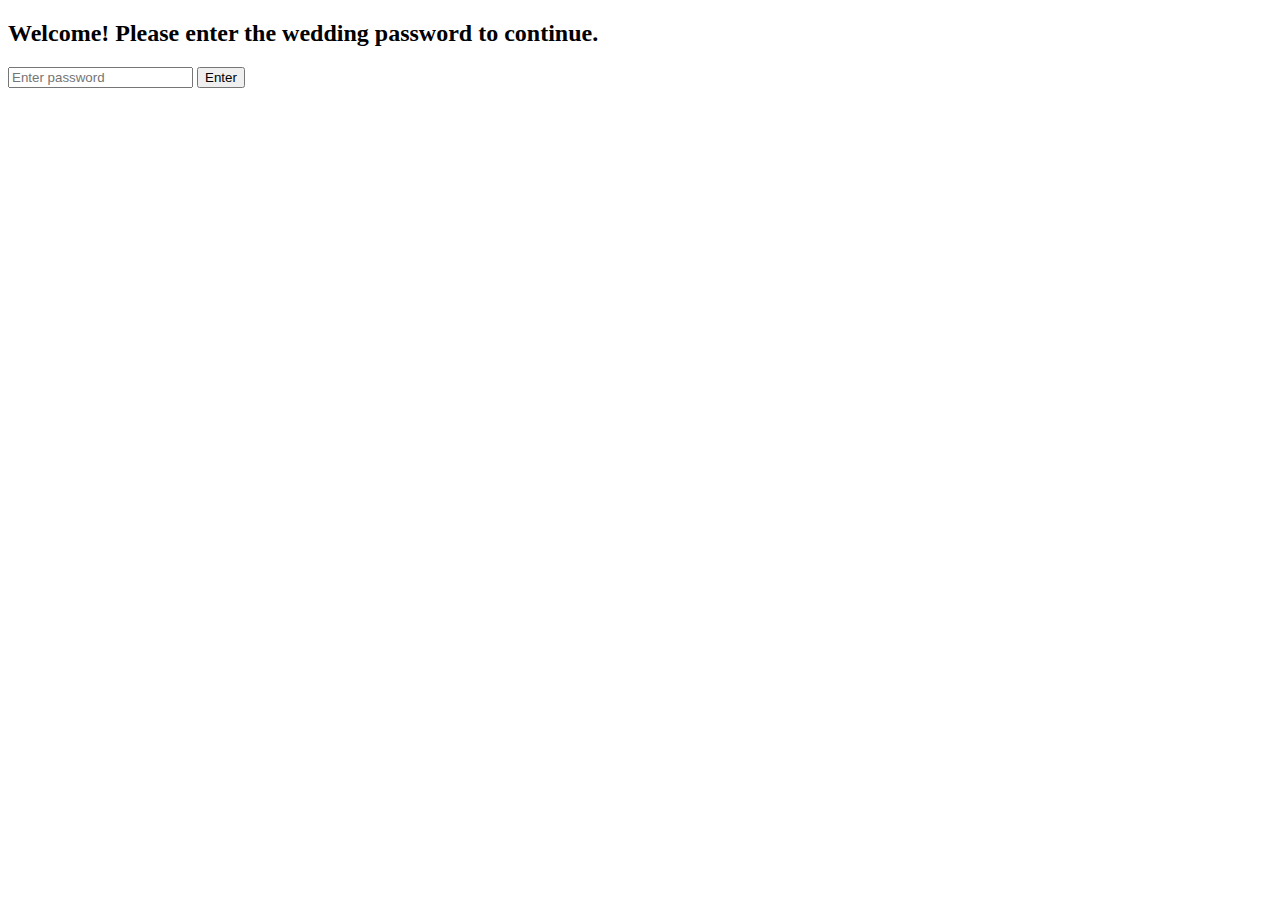
<file: index.html>
<!DOCTYPE html>
<html lang="en">
<head>
  <meta charset="UTF-8" />
  <title>Xanthe & Tom's Wedding</title>
  <link rel="stylesheet" href="assets/styles.css" />
  <script>
    if (sessionStorage.getItem('authenticated') !== 'true') {
      window.location.href = 'login.html';
    }
  </script>
</head>
<body>
  <header>
    <h1>Xanthe & Tom</h1>
    <p>13th June 2026 · Ashmead House, Cheltenham</p>
  </header>

  <nav>
    <a href="rsvp.html">RSVP</a>
    <a href="travel.html">Travel</a>
    <a href="story.html">Our Story</a>
    <a href="schedule.html">Schedule</a>
  </nav>

  <main>
    <h2>Welcome</h2>
    <p>We can't wait to celebrate with you at Ashmead House. Arrive from 2pm for the ceremony at 2:30pm. Carriages at midnight!</p>
    <p>Location: <strong>Leckhampton Hill, Cheltenham, GL53 9QH</strong> <br>
    (Use What3Words: <em>rotations.compose.website</em>)</p>
  </main>

  <footer>© Xanthe & Tom 2026</footer>
</body>
</html>
</file>
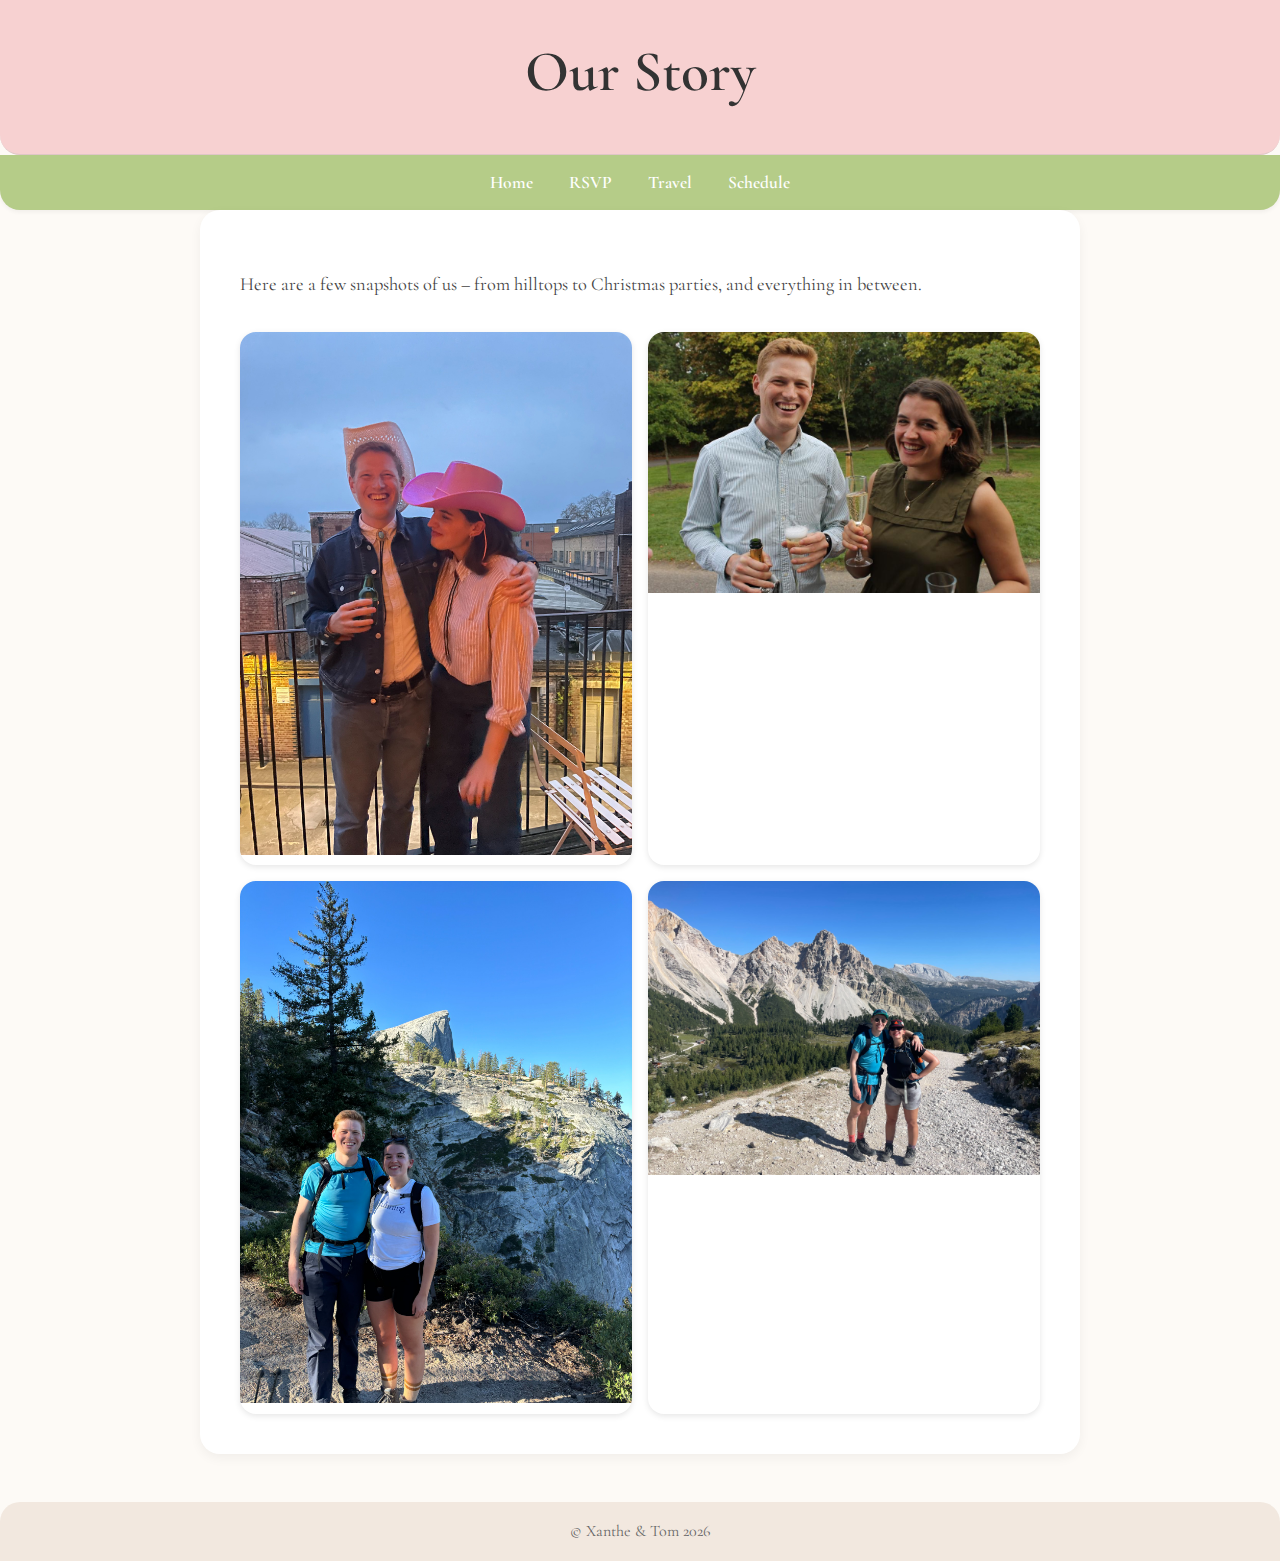
<file: story.html>
<!DOCTYPE html>
<html lang="en">
<head>
  <meta charset="UTF-8" />
  <title>Our Story – Xanthe & Tom</title>
  <link rel="stylesheet" href="assets/styles.css" />
</head>
<body>
  <header>
    <h1>Our Story</h1>
  </header>

  <nav>
    <a href="index.html">Home</a>
    <a href="rsvp.html">RSVP</a>
    <a href="travel.html">Travel</a>
    <a href="schedule.html">Schedule</a>
  </nav>

  <main>
    <p>Here are a few snapshots of us – from hilltops to Christmas parties, and everything in between.</p>
    <div id="gallery"></div>
  </main>

  <footer>© Xanthe & Tom 2026</footer>

  <script>
    const imageFilenames = [
      "photo_1.jpg", "photo_2.jpg", "photo_3.jpg", "photo_4.jpg", "photo_5.jpg",
      "photo_6.jpg", "photo_7.jpg", "photo_8.jpg", "photo_9.jpg", "photo_10.jpg"
    ];

    const displayed = new Set();
    const galleryCells = [];

    function setupGallery() {
      const container = document.getElementById("gallery");
      const pool = [...imageFilenames];
      shuffle(pool);
      for (let i = 0; i < 4; i++) {
        const img = document.createElement("img");
        img.src = "assets/images/" + pool[i];
        const div = document.createElement("div");
        div.className = "gallery-cell";
        div.appendChild(img);
        container.appendChild(div);
        galleryCells.push(img);
        displayed.add(pool[i]);
      }
      rotateImages();
    }

    function shuffle(arr) {
      for (let i = arr.length - 1; i > 0; i--) {
        const j = Math.floor(Math.random() * (i + 1));
        [arr[i], arr[j]] = [arr[j], arr[i]];
      }
    }

    function rotateImages() {
      setInterval(() => {
        const pool = imageFilenames.filter(name => ![...displayed].includes(name));
        if (pool.length === 0) {
          displayed.clear();
          return;
        }
        const cellIndex = Math.floor(Math.random() * galleryCells.length);
        const newImage = pool[Math.floor(Math.random() * pool.length)];
        const imgEl = galleryCells[cellIndex];
        displayed.add(newImage);

        const fadeOut = () => {
          imgEl.style.opacity = 0;
          setTimeout(() => {
            imgEl.src = "assets/images/" + newImage;
            imgEl.style.opacity = 1;
          }, 1000);
        };

        fadeOut();
      }, 4000);
    }

    document.addEventListener("DOMContentLoaded", setupGallery);
  </script>
</body>
</html>
</file>
<file: assets/styles.css>
@import url('https://fonts.googleapis.com/css2?family=Cormorant+Garamond:wght@300;400;600&display=swap');

body {
  font-family: 'Cormorant Garamond', serif;
  background-color: #fdfaf6;
  color: #222;
  margin: 0;
  padding: 0;
  line-height: 1.7;
  font-size: 1.15rem;
}

header {
  background-color: #f7d1d1;
  color: #333;
  padding: 1.5rem 2rem;
  text-align: center;
  border-bottom: 1px solid #e0c7c7;
  border-radius: 0 0 20px 20px;
}

header h1 {
  font-size: 3.6rem;
  margin: 0 0 0.5rem;
  font-weight: 600;
}

header p {
  font-size: 1.4rem;
  margin: 0;
  color: #555;
}

nav {
  background-color: #b5cc88;
  padding: 0.75rem;
  text-align: center;
  box-shadow: 0 2px 4px rgba(0,0,0,0.05);
  border-radius: 0 0 20px 20px;
}

nav a {
  color: white;
  margin: 0 1rem;
  text-decoration: none;
  font-weight: 600;
  font-size: 1.1rem;
}

nav a:hover {
  text-decoration: underline;
}

main {
  padding: 2.5rem;
  max-width: 800px;
  margin: 0 auto;
  background-color: #fff;
  box-shadow: 0 4px 12px rgba(0,0,0,0.05);
  border-radius: 20px;
}

main h2 {
  font-size: 2.6rem;
  color: #333;
  margin-bottom: 1.5rem;
  font-weight: 600;
}

main p {
  font-size: 1.15rem;
  color: #444;
}

footer {
  text-align: center;
  padding: 1rem;
  font-size: 1rem;
  background-color: #f2e8df;
  color: #666;
  margin-top: 3rem;
  border-radius: 20px 20px 0 0;
}

#gallery {
  display: grid;
  grid-template-columns: repeat(2, 1fr);
  gap: 1rem;
  margin-top: 2rem;
}

.gallery-cell {
  position: relative;
  width: 100%;
  overflow: hidden;
  border-radius: 16px;
  box-shadow: 0 2px 6px rgba(0,0,0,0.1);
}

.gallery-cell img {
  width: 100%;
  height
</file>
